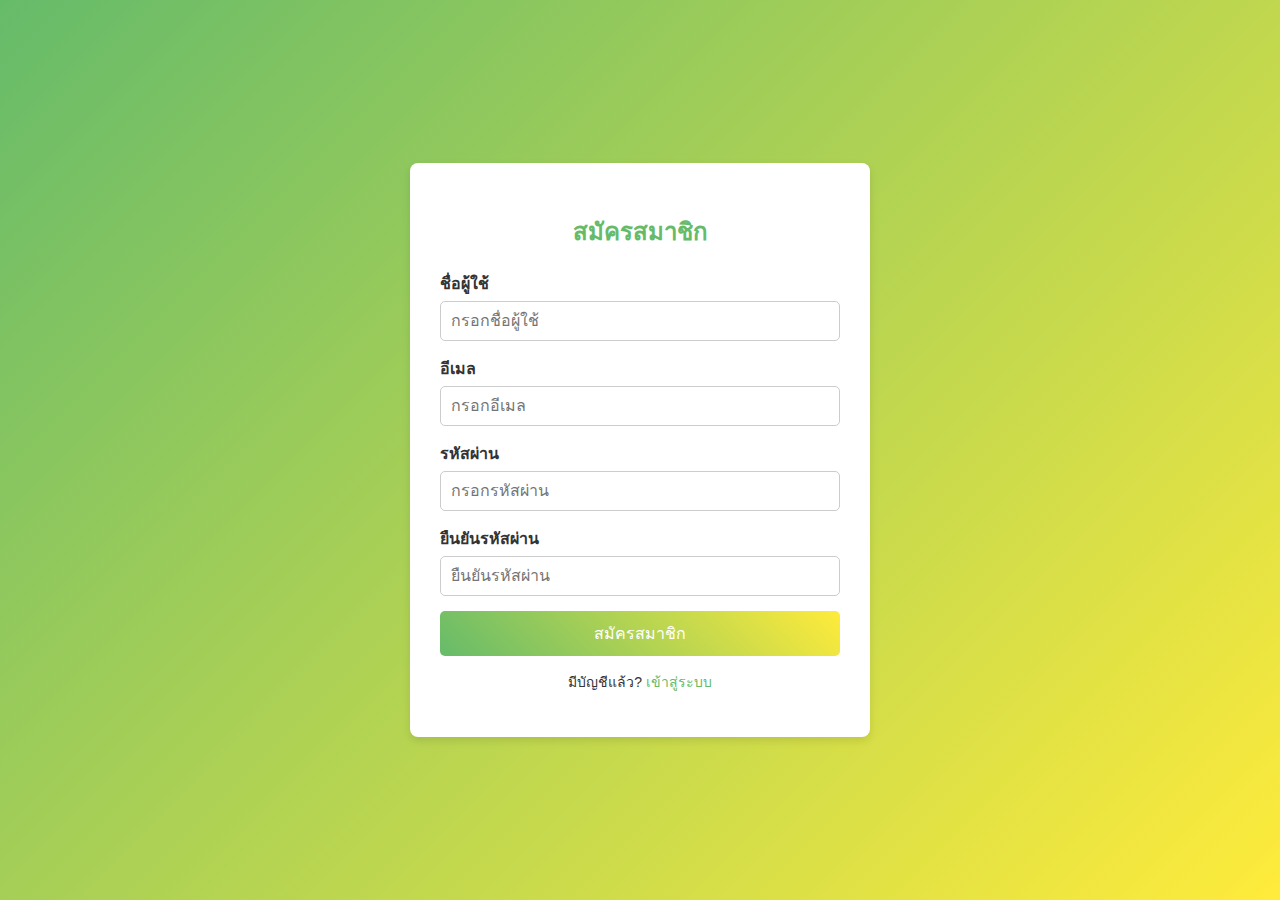
<file: MyFinalProject/ecommerce/bin/Front/signup.html>
<!DOCTYPE html>
<html lang="en">
<head>
    <meta charset="UTF-8">
    <meta name="viewport" content="width=device-width, initial-scale=1.0">
    <title>สมัครสมาชิก</title>
    <link rel="stylesheet" href="../css/signup.css">

</head>
<body>
    <div class="form-container">
        <h2>สมัครสมาชิก</h2>
        <form action="/submit-registration" method="POST">
            <div class="form-group">
                <label for="username">ชื่อผู้ใช้</label>
                <input type="text" id="username" name="username" placeholder="กรอกชื่อผู้ใช้" required>
            </div>
            <div class="form-group">
                <label for="email">อีเมล</label>
                <input type="email" id="email" name="email" placeholder="กรอกอีเมล" required>
            </div>
            <div class="form-group">
                <label for="password">รหัสผ่าน</label>
                <input type="password" id="password" name="password" placeholder="กรอกรหัสผ่าน" required>
            </div>
            <div class="form-group">
                <label for="confirm-password">ยืนยันรหัสผ่าน</label>
                <input type="password" id="confirm-password" name="confirm-password" placeholder="ยืนยันรหัสผ่าน" required>
            </div>
            <div class="form-group">
                <button type="submit">สมัครสมาชิก</button>
            </div>
        </form>
        <div class="form-footer">
            <p>มีบัญชีแล้ว? <a href="/login">เข้าสู่ระบบ</a></p>
        </div>
    </div>
</body>
</html>
</file>
<file: MyFinalProject/ecommerce/bin/css/signup.css>
body {
    font-family: Arial, sans-serif;
    margin: 0;
    padding: 0;
    display: flex;
    justify-content: center;
    align-items: center;
    height: 100vh;
    background: linear-gradient(135deg, #66bb6a, #ffeb3b);
    color: #fff;
}

.form-container {
    background: #fff;
    color: #333;
    padding: 30px;
    border-radius: 8px;
    box-shadow: 0 4px 8px rgba(0, 0, 0, 0.1);
    width: 100%;
    max-width: 400px;
}

.form-container h2 {
    text-align: center;
    margin-bottom: 20px;
    color: #66bb6a;
}

.form-group {
    margin-bottom: 15px;
}

.form-group label {
    display: block;
    margin-bottom: 5px;
    font-weight: bold;
}

.form-group input {
    width: 100%;
    padding: 10px;
    font-size: 16px;
    border: 1px solid #ccc;
    border-radius: 5px;
    box-sizing: border-box;
}

.form-group input:focus {
    border-color: #66bb6a;
    outline: none;
}

.form-group button {
    width: 100%;
    padding: 10px;
    font-size: 16px;
    background: linear-gradient(45deg, #66bb6a, #ffeb3b);
    border: none;
    color: #fff;
    border-radius: 5px;
    cursor: pointer;
    transition: background 0.3s ease;
}

.form-group button:hover {
    background: linear-gradient(45deg, #ffeb3b, #66bb6a);
}

.form-footer {
    text-align: center;
    margin-top: 10px;
    font-size: 14px;
}

.form-footer a {
    color: #66bb6a;
    text-decoration: none;
}

.form-footer a:hover {
    text-decoration: underline;
}
</file>
